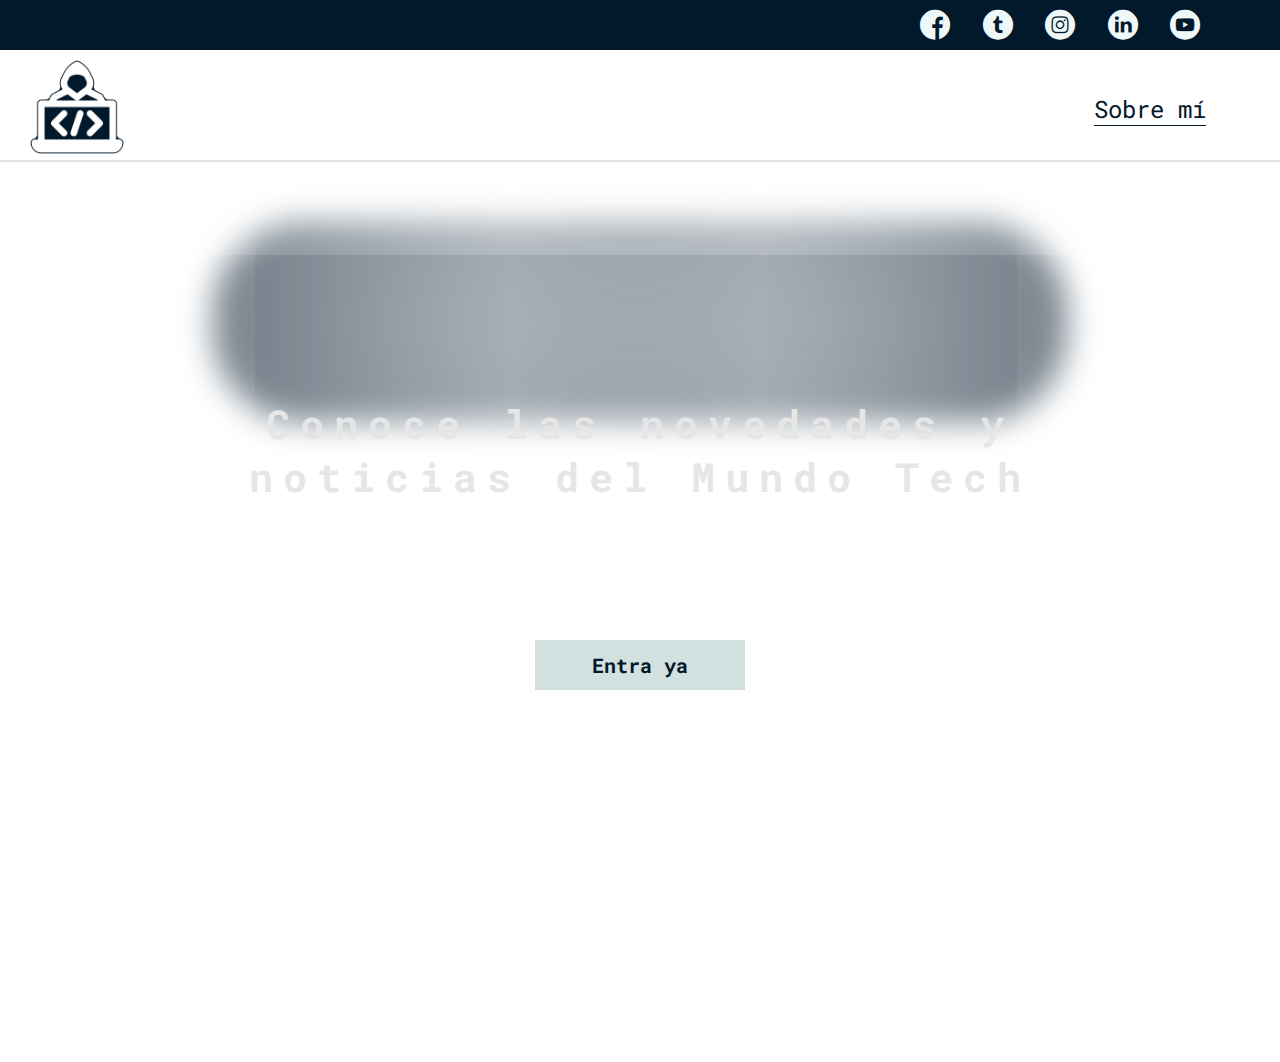
<file: index.html>
<!DOCTYPE html>
<html lang="en">
<head>
    <meta charset="UTF-8">
    <meta http-equiv="X-UA-Compatible" content="IE=edge">
    <meta name="viewport" content="width=device-width, initial-scale=1.0">
    <link rel="stylesheet" href="./css/main.css">
    <link rel="stylesheet" href="./assets/font/flaticon.css">
    <link rel="stylesheet" href="./css/media-queries.css">
    <title>Mi Blog</title>
</head>
<body class="home-body">
    <header>
        <section class="header-icons-container">
            <div class="icons">
                <a href=""><span class="flaticon-001-facebook"></span></a>
                <a href=""><span class="flaticon-002-twitter"></span></a>
                <a href=""><span class="flaticon-011-instagram"></span></a>
                <a href=""><span class="flaticon-010-linkedin"></span></a>
                <a href=""><span class="flaticon-008-youtube"></span></a>
            </div>
        </section>
        <nav>
            <section class="nav-logo-container">
                <a href="./index.html"><img  class="img-logo-container" src="./assets/img/Logo2.png" alt="Logo Blog"></a>
            </section>
            <section class="profile-link">
                <a href="perfil.html">Sobre mí</a>
            </section>
        </nav>
    </header>
    <main class="home-main">
        <div class="home-main-text-container">
               
        </div>
        <section>
            <p class="home-main-text">Conoce las novedades y noticias del Mundo Tech</p>
            <button class="home-main-button">
                <a href="blogs.html"> Entra ya</a>
            </button>
        </section>
    </main>
</body>
</html>
</file>
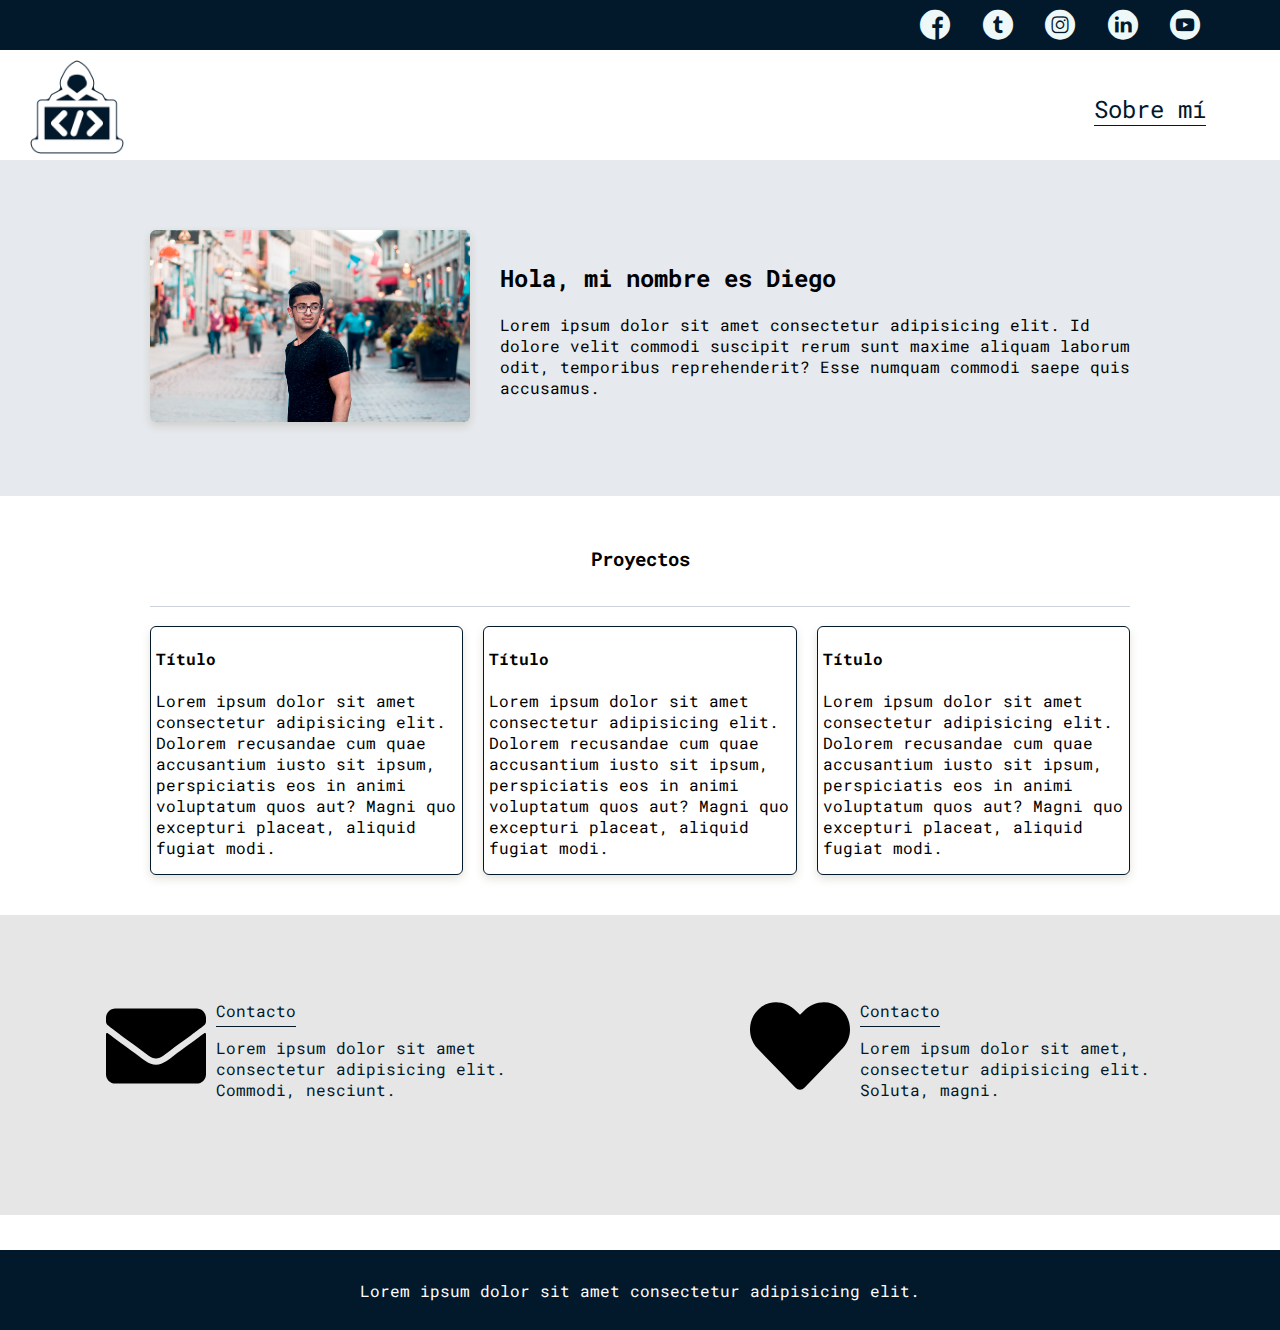
<file: perfil.html>
<!DOCTYPE html>
<html lang="en">
<head>
    <meta charset="UTF-8">
    <meta http-equiv="X-UA-Compatible" content="IE=edge">
    <meta name="viewport" content="width=device-width, initial-scale=1.0">
    <link rel="stylesheet" href="./css/main.css">
    <link rel="stylesheet" href="./assets/font/flaticon.css">
    <link rel="stylesheet" href="./css/media-queries.css">
    <title>Mi Blog</title>
</head>
<body>
    <header>
        <section class="header-icons-container">
            <div class="icons">
                <a href=""><span class="flaticon-001-facebook"></span></a>
                <a href=""><span class="flaticon-002-twitter"></span></a>
                <a href=""><span class="flaticon-011-instagram"></span></a>
                <a href=""><span class="flaticon-010-linkedin"></span></a>
                <a href=""><span class="flaticon-008-youtube"></span></a>
            </div>
        </section>
        <nav>
            <section class="nav-logo-container">
                <a href="./index.html"><img  class="img-logo-container" src="./assets/img/Logo2.png" alt="Logo Blog"></a>
            </section>
            <section class="profile-link">
                <a href="perfil.html">Sobre mí</a>
            </section>
        </nav>
    </header>
    <main>
        <section class="profile-main-container">
            <div class="grid-container profile-container">
                <div>
                    <img src="assets/img/profile-pic.jpg" alt="">
                </div>
                <div class="profile-text-container">
                    <h2>Hola, mi nombre es Diego</h2>
                    <p>Lorem ipsum dolor sit amet consectetur adipisicing elit. Id dolore velit commodi suscipit rerum sunt maxime aliquam laborum odit, temporibus reprehenderit? Esse numquam commodi saepe quis accusamus.</p>
                </div>
            </div>
        </section>
        <section class="profile-main-proyects">
            <div class="grid-container">
                <h3>Proyectos</h3>
                <div class="proyects-main-container">
                    <article class="proyect-container">
                        <h4>Título</h4>
                        <p>Lorem ipsum dolor sit amet consectetur adipisicing elit. Dolorem recusandae cum quae accusantium iusto sit ipsum, perspiciatis eos in animi voluptatum quos aut? Magni quo excepturi placeat, aliquid fugiat modi.</p>
                    </article>
                    <article class="proyect-container">
                        <h4>Título</h4>
                        <p>Lorem ipsum dolor sit amet consectetur adipisicing elit. Dolorem recusandae cum quae accusantium iusto sit ipsum, perspiciatis eos in animi voluptatum quos aut? Magni quo excepturi placeat, aliquid fugiat modi.</p>
                    </article>
                    <article class="proyect-container">
                        <h4>Título</h4>
                        <p>Lorem ipsum dolor sit amet consectetur adipisicing elit. Dolorem recusandae cum quae accusantium iusto sit ipsum, perspiciatis eos in animi voluptatum quos aut? Magni quo excepturi placeat, aliquid fugiat modi.</p>
                    </article>
                </div>
            </div>
        </section>

        <section class="contact-main-container">
            <div>
                <img src="./assets/img/013-newsletter.svg" alt="Imagen de contacto">
                <div  class="contact-left">
                    <a href="">Contacto</a>
                    <p>Lorem ipsum dolor sit amet consectetur adipisicing elit. Commodi, nesciunt.</p>
                </div>
            </div>
            <div>
                <img src="./assets/img/006-like.svg" alt="Imagen de contacto">
                <div class="contact-right">
                    <a href="">Contacto</a>
                    <p>Lorem ipsum dolor sit amet, consectetur adipisicing elit. Soluta, magni.</p>
                </div>
            </div>
        </section>
    </main>
    <footer>
        <p>Lorem ipsum dolor sit amet consectetur adipisicing elit.</p>
    </footer>
</body>
</html>
</file>
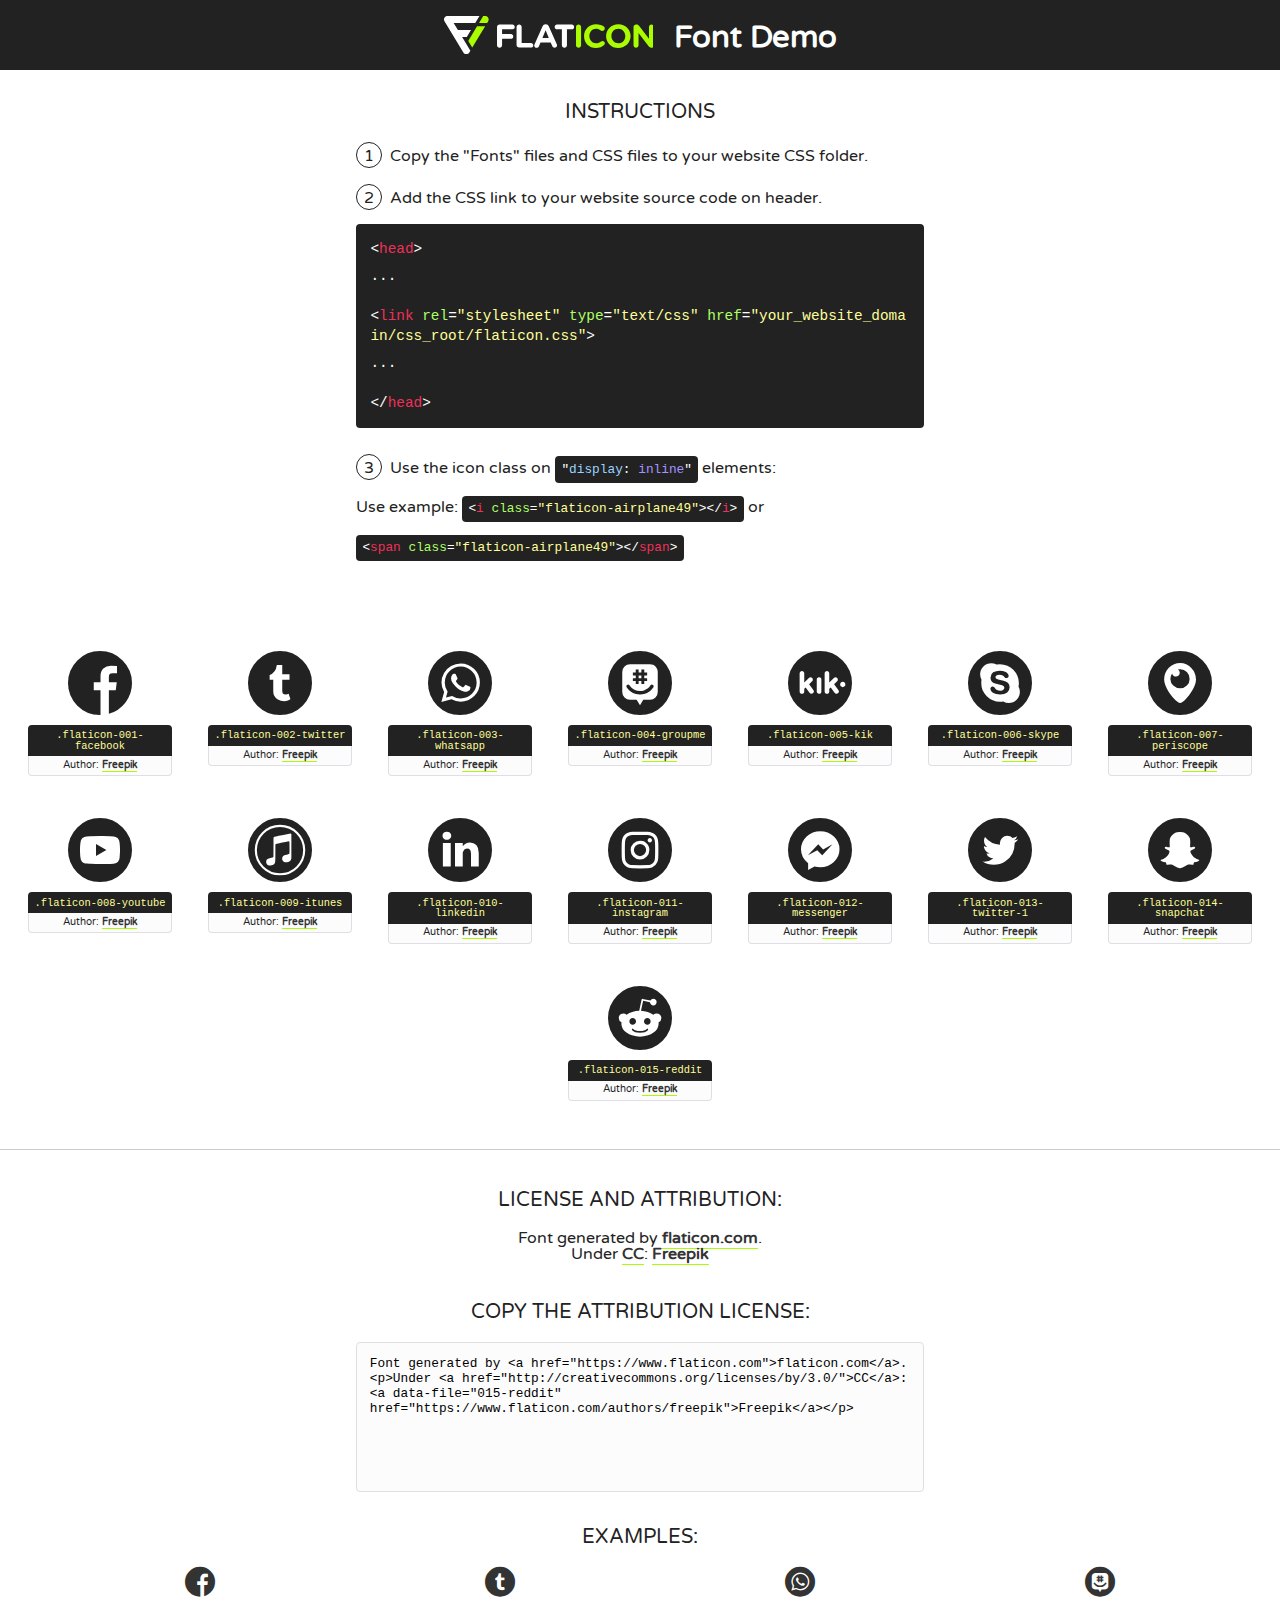
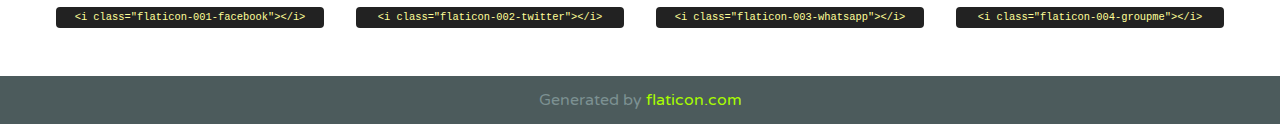
<file: assets/font/flaticon.html>
<!DOCTYPE html>
<!--
  Flaticon icon font: Flaticon
  Creation date: 20/12/2018 09:27
-->
<html>
<!DOCTYPE html>
<html>

<head>
    <title>Flaticon WebFont</title>
    <link href="http://fonts.googleapis.com/css?family=Varela+Round" rel="stylesheet" type="text/css" />
    <link rel="stylesheet" type="text/css" href="flaticon.css">
    <meta charset="UTF-8">
    <style>
    html, body, div, span, applet, object, iframe,
    h1, h2, h3, h4, h5, h6, p, blockquote, pre,
    a, abbr, acronym, address, big, cite, code,
    del, dfn, em, img, ins, kbd, q, s, samp,
    small, strike, strong, sub, sup, tt, var,
    b, u, i, center,
    dl, dt, dd, ol, ul, li,
    fieldset, form, label, legend,
    table, caption, tbody, tfoot, thead, tr, th, td,
    article, aside, canvas, details, embed, 
    figure, figcaption, footer, header, hgroup, 
    menu, nav, output, ruby, section, summary,
    time, mark, audio, video {
        margin: 0;
        padding: 0;
        border: 0;
        font-size: 100%;
        font: inherit;
        vertical-align: baseline;
    }
    /* HTML5 display-role reset for older browsers */
    article, aside, details, figcaption, figure, 
    footer, header, hgroup, menu, nav, section {
        display: block;
    }
    body {
        line-height: 1;
    }
    ol, ul {
        list-style: none;
    }
    blockquote, q {
        quotes: none;
    }
    blockquote:before, blockquote:after,
    q:before, q:after {
        content: '';
        content: none;
    }
    table {
        border-collapse: collapse;
        border-spacing: 0;
    }
    body {
        font-family: 'Varela Round', Helvetica, Arial, sans-serif;
        font-size: 16px;
        color: #222;
    }
    a {
        color: #333;
        border-bottom: 1px solid #a9fd00;
        font-weight: bold;
        text-decoration: none;
    }
    * {
        -moz-box-sizing: border-box;
        -webkit-box-sizing: border-box;
        box-sizing: border-box;
        margin: 0;
        padding: 0;
    }
    [class^="flaticon-"]:before, [class*=" flaticon-"]:before, [class^="flaticon-"]:after, [class*=" flaticon-"]:after {
        font-family: Flaticon;
        font-size: 30px;
        font-style: normal;
        margin-left: 20px;
        color: #333;
    }
    .wrapper {
        max-width: 600px;
        margin: auto;
        padding: 0 1em;
    }
    .title {
        font-size: 1.25em;
        text-align: center;
        margin-bottom: 1em;
        text-transform: uppercase;
    }
    header {
        text-align: center;
        background-color: #222;
        color: #fff;
        padding: 1em;
    }
    header .logo {
        width: 210px;
        height: 38px;
        display: inline-block;
        vertical-align: middle;
        margin-right: 1em;
        border: none;
    }
    header strong {
        font-size: 1.95em;
        font-weight: bold;
        vertical-align: middle;
        margin-top: 5px;
        display: inline-block;
    }
    .demo {
        margin: 2em auto;
        line-height: 1.25em;
    }
    .demo ul li {
        margin-bottom: 1em;
    }
    .demo ul li .num {
        color: #222;
        border-radius: 20px;
        display: inline-block;
        width: 26px;
        padding: 3px;
        height: 26px;
        text-align: center;
        margin-right: 0.5em;
        border: 1px solid #222;
    }
    .demo ul li code {
        background-color: #222;
        border-radius: 4px;
        padding: 0.25em 0.5em;
        display: inline-block;
        color: #fff;
        font-family: Consolas,Monaco,Lucida Console,Liberation Mono,DejaVu Sans Mono,Bitstream Vera Sans Mono,Courier New, monospace;
        font-weight: lighter;
        margin-top: 1em;
        font-size: 0.8em;
        word-break: break-all;
    }
    .demo ul li code.big {
        padding: 1em;
        font-size: 0.9em;
    }
    .demo ul li code .red {
        color: #EF3159;
    }
    .demo ul li code .green {
        color: #ACFF65;
    }
    .demo ul li code .yellow {
        color: #FFFF99;
    }
    .demo ul li code .blue {
        color: #99D3FF;
    }
    .demo ul li code .purple {
        color: #A295FF;
    }
    .demo ul li code .dots {
        margin-top: 0.5em;
        display: block;
    }
    #glyphs {
        border-bottom: 1px solid #ccc;
        padding: 2em 0;
        text-align: center;
    }
    .glyph {
        display: inline-block;
        width: 9em;
        margin: 1em;
        text-align: center;
        vertical-align: top;
        background: #FFF;
    }
    .glyph .glyph-icon {
        padding: 10px;
        display: block;
        font-family:"Flaticon";
        font-size: 64px;
        line-height: 1;
    }
    .glyph .glyph-icon:before {
        font-size: 64px;
        color: #222;
        margin-left: 0;
    }
    .class-name {
        font-size: 0.65em;
        background-color: #222;
        color: #fff;
        border-radius: 4px 4px 0 0;
        padding: 0.5em;
        color: #FFFF99;
        font-family: Consolas,Monaco,Lucida Console,Liberation Mono,DejaVu Sans Mono,Bitstream Vera Sans Mono,Courier New, monospace;
    }
    .author-name {
        font-size: 0.6em;
        background-color: #fcfcfd;
        border: 1px solid #DEDEE4;
        border-top: 0;
        border-radius: 0 0 4px 4px;
        padding: 0.5em;
    }
    .class-name:last-child {
        font-size: 10px;
        color:#888;
    }
    .class-name:last-child a {
        font-size: 10px;
        color:#555;
    }
    .class-name:last-child a:hover {
        color:#a9fd00;
    }
    .glyph > input {
        display: block;
        width: 100px;
        margin: 5px auto;
        text-align: center;
        font-size: 12px;
        cursor: text;
    }
    .glyph > input.icon-input {
        font-family:"Flaticon";
        font-size: 16px;
        margin-bottom: 10px;
    }
    .attribution .title {
        margin-top: 2em;
    }
    .attribution textarea {
        background-color: #fcfcfd;
        padding: 1em;
        border: none;
        box-shadow: none;
        border: 1px solid #DEDEE4;
        border-radius: 4px;
        resize: none;
        width: 100%;
        height: 150px;
        font-size: 0.8em;
        font-family: Consolas,Monaco,Lucida Console,Liberation Mono,DejaVu Sans Mono,Bitstream Vera Sans Mono,Courier New, monospace;
        -webkit-appearance: none;
    }
    .iconsuse {
        margin: 2em auto;
        text-align: center;
        max-width: 1200px;
    }
    .iconsuse:after {
        content: '';
        display: table;
        clear: both;
    }
    .iconsuse .image {
        float: left;
        width: 25%;
        padding: 0 1em;
    }
    .iconsuse .image p {
        margin-bottom: 1em;
    }
    .iconsuse .image span {
        display: block;
        font-size: 0.65em;
        background-color: #222;
        color: #fff;
        border-radius: 4px;
        padding: 0.5em;
        color: #FFFF99;
        margin-top: 1em;
        font-family: Consolas,Monaco,Lucida Console,Liberation Mono,DejaVu Sans Mono,Bitstream Vera Sans Mono,Courier New, monospace;
    }
    #footer {
        text-align: center;
        background-color: #4C5B5C;
        color: #7c9192;
        padding: 1em;
    }
    #footer a {
        border: none;
        color: #a9fd00;
        font-weight: normal;
    }
    @media (max-width: 960px) {
        .iconsuse .image {
            width: 50%;
        }
    }
    @media (max-width: 560px) {
        .iconsuse .image {
            width: 100%;
        }
    }
    </style>
</head>

<body class="characters-off">

    <header>
        <a href="https://www.flaticon.com" target="_blank" class="logo">
            <svg version="1.1" xmlns="http://www.w3.org/2000/svg" xmlns:xlink="http://www.w3.org/1999/xlink" xmlns:a="http://ns.adobe.com/AdobeSVGViewerExtensions/3.0/" viewBox="0 0 560.875 102.036" enable-background="new 0 0 560.875 102.036" xml:space="preserve">
                <defs>
                </defs>
                <g>
                    <g class="letters">
                        <path fill="#ffffff" d="M141.596,29.675c0-3.777,2.985-6.767,6.764-6.767h34.438c3.426,0,6.15,2.728,6.15,6.15
                        c0,3.43-2.724,6.149-6.15,6.149h-27.674v13.091h23.719c3.429,0,6.151,2.724,6.151,6.15c0,3.43-2.723,6.149-6.151,6.149h-23.719
                        v17.574c0,3.773-2.986,6.761-6.764,6.761c-3.779,0-6.764-2.989-6.764-6.761V29.675z"></path>
                        <path fill="#ffffff" d="M193.844,29.149c0-3.781,2.985-6.767,6.764-6.767c3.776,0,6.763,2.985,6.763,6.767v42.957h25.039
                        c3.426,0,6.149,2.726,6.149,6.153c0,3.425-2.723,6.15-6.149,6.15h-31.802c-3.779,0-6.764-2.986-6.764-6.768V29.149z"></path>
                        <path fill="#ffffff" d="M241.891,75.71l21.438-48.407c1.492-3.341,4.215-5.357,7.906-5.357h0.792
                        c3.686,0,6.323,2.017,7.815,5.357l21.439,48.407c0.436,0.967,0.701,1.845,0.701,2.723c0,3.602-2.809,6.501-6.414,6.501
                        c-3.161,0-5.269-1.845-6.499-4.655l-4.132-9.661h-27.059l-4.301,10.102c-1.144,2.631-3.426,4.214-6.237,4.214
                        c-3.517,0-6.24-2.81-6.24-6.325C241.1,77.64,241.451,76.677,241.891,75.71z M279.932,58.666l-8.521-20.297l-8.526,20.297H279.932
                        z"></path>
                        <path fill="#ffffff" d="M314.864,35.387H301.86c-3.429,0-6.239-2.813-6.239-6.238c0-3.429,2.811-6.24,6.239-6.24h39.533
                        c3.426,0,6.237,2.811,6.237,6.24c0,3.425-2.811,6.238-6.237,6.238h-13.001v42.785c0,3.773-2.99,6.761-6.764,6.761
                        c-3.779,0-6.764-2.989-6.764-6.761V35.387z"></path>
                        <path fill="#A9FD00" d="M352.615,29.149c0-3.781,2.985-6.767,6.767-6.767c3.774,0,6.761,2.985,6.761,6.767v49.024
                        c0,3.773-2.987,6.761-6.761,6.761c-3.781,0-6.767-2.989-6.767-6.761V29.149z"></path>
                        <path fill="#A9FD00" d="M374.132,53.836v-0.179c0-17.481,13.178-31.801,32.065-31.801c9.22,0,15.459,2.458,20.557,6.238
                        c1.402,1.054,2.637,2.985,2.637,5.357c0,3.692-2.985,6.59-6.681,6.59c-1.845,0-3.071-0.702-4.044-1.319
                        c-3.776-2.813-7.729-4.393-12.562-4.393c-10.364,0-17.831,8.611-17.831,19.154v0.173c0,10.542,7.291,19.329,17.831,19.329
                        c5.715,0,9.492-1.756,13.359-4.834c1.049-0.874,2.458-1.491,4.039-1.491c3.429,0,6.325,2.813,6.325,6.236
                        c0,2.106-1.056,3.78-2.282,4.834c-5.539,4.834-12.036,7.733-21.878,7.733C387.572,85.464,374.132,71.493,374.132,53.836z"></path>
                        <path fill="#A9FD00" d="M433.009,53.836v-0.179c0-17.481,13.79-31.801,32.766-31.801c18.981,0,32.592,14.143,32.592,31.628v0.173
                        c0,17.483-13.785,31.807-32.769,31.807C446.625,85.464,433.009,71.32,433.009,53.836z M484.224,53.836v-0.179
                        c0-10.539-7.725-19.326-18.626-19.326c-10.893,0-18.449,8.611-18.449,19.154v0.173c0,10.542,7.73,19.329,18.626,19.329
                        C476.676,72.986,484.224,64.378,484.224,53.836z"></path>
                        <path fill="#A9FD00" d="M506.233,29.321c0-3.774,2.99-6.763,6.767-6.763h1.401c3.252,0,5.183,1.583,7.029,3.953l26.093,34.265
                        V29.059c0-3.692,2.99-6.677,6.681-6.677c3.683,0,6.671,2.985,6.671,6.677v48.934c0,3.78-2.987,6.765-6.764,6.765h-0.436
                        c-3.257,0-5.188-1.581-7.034-3.953l-27.056-35.492v32.944c0,3.687-2.985,6.676-6.678,6.676c-3.683,0-6.673-2.989-6.673-6.676
                        V29.321z"></path>
                    </g>
                    <g class="insignia">
                        <path fill="#ffffff" d="M48.372,56.137h12.517l11.156-18.537H37.186L25.688,18.539h57.825L94.668,0H9.271
                        C5.925,0,2.842,1.801,1.198,4.716c-1.644,2.907-1.593,6.482,0.134,9.343l50.38,83.501c1.678,2.781,4.689,4.476,7.938,4.476
                        c3.246,0,6.257-1.695,7.935-4.476l2.898-4.804L48.372,56.137z"></path>
                        <g class="i">
                            <path fill="#A9FD00" d="M93.575,18.539h0.031v0.004l21.652,0.004l2.705-4.488c1.727-2.861,1.778-6.436,0.133-9.343
                            C116.454,1.801,113.371,0,110.026,0h-5.294L93.575,18.539z"></path>
                            <polygon fill="#A9FD00" points="88.291,27.356 64.725,66.486 75.519,84.404 109.942,27.356"></polygon>
                        </g>
                    </g>
                </g>
            </svg>
        </a>
        <strong>Font Demo</strong>
    </header>


    <section class="demo wrapper">

        <p class="title">Instructions</p>

        <ul>
            <li>
                <span class="num">1</span>Copy the "Fonts" files and CSS files to your website CSS folder.
            </li>
            <li>
                <span class="num">2</span>Add the CSS link to your website source code on header.
                <code class="big">
                    &lt;<span class="red">head</span>&gt;
                    <br/><span class="dots">...</span>
                    <br/>&lt;<span class="red">link</span> <span class="green">rel</span>=<span class="yellow">"stylesheet"</span> <span class="green">type</span>=<span class="yellow">"text/css"</span> <span class="green">href</span>=<span class="yellow">"your_website_domain/css_root/flaticon.css"</span>&gt;
                    <br/><span class="dots">...</span>
                    <br/>&lt;/<span class="red">head</span>&gt;
                </code>
            </li>

            <li>
                <p>
                    <span class="num">3</span>Use the icon class on <code>"<span class="blue">display</span>:<span class="purple"> inline</span>"</code> elements:
                    <br />
                    Use example: <code>&lt;<span class="red">i</span> <span class="green">class</span>=<span class="yellow">&quot;flaticon-airplane49&quot;</span>&gt;&lt;/<span class="red">i</span>&gt;</code> or <code>&lt;<span class="red">span</span> <span class="green">class</span>=<span class="yellow">&quot;flaticon-airplane49&quot;</span>&gt;&lt;/<span class="red">span</span>&gt;</code>
            </li>
        </ul>

    </section>




   <section id="glyphs">          
    
      
        <div class="glyph"><div class="glyph-icon flaticon-001-facebook"></div>
            <div class="class-name">.flaticon-001-facebook</div>
            <div class="author-name">Author: <a data-file="001-facebook" href="https://www.flaticon.com/authors/freepik">Freepik</a> </div> 
        </div>        
        
        <div class="glyph"><div class="glyph-icon flaticon-002-twitter"></div>
            <div class="class-name">.flaticon-002-twitter</div>
            <div class="author-name">Author: <a data-file="002-twitter" href="https://www.flaticon.com/authors/freepik">Freepik</a> </div> 
        </div>        
        
        <div class="glyph"><div class="glyph-icon flaticon-003-whatsapp"></div>
            <div class="class-name">.flaticon-003-whatsapp</div>
            <div class="author-name">Author: <a data-file="003-whatsapp" href="https://www.flaticon.com/authors/freepik">Freepik</a> </div> 
        </div>        
        
        <div class="glyph"><div class="glyph-icon flaticon-004-groupme"></div>
            <div class="class-name">.flaticon-004-groupme</div>
            <div class="author-name">Author: <a data-file="004-groupme" href="https://www.flaticon.com/authors/freepik">Freepik</a> </div> 
        </div>        
        
        <div class="glyph"><div class="glyph-icon flaticon-005-kik"></div>
            <div class="class-name">.flaticon-005-kik</div>
            <div class="author-name">Author: <a data-file="005-kik" href="https://www.flaticon.com/authors/freepik">Freepik</a> </div> 
        </div>        
        
        <div class="glyph"><div class="glyph-icon flaticon-006-skype"></div>
            <div class="class-name">.flaticon-006-skype</div>
            <div class="author-name">Author: <a data-file="006-skype" href="https://www.flaticon.com/authors/freepik">Freepik</a> </div> 
        </div>        
        
        <div class="glyph"><div class="glyph-icon flaticon-007-periscope"></div>
            <div class="class-name">.flaticon-007-periscope</div>
            <div class="author-name">Author: <a data-file="007-periscope" href="https://www.flaticon.com/authors/freepik">Freepik</a> </div> 
        </div>        
        
        <div class="glyph"><div class="glyph-icon flaticon-008-youtube"></div>
            <div class="class-name">.flaticon-008-youtube</div>
            <div class="author-name">Author: <a data-file="008-youtube" href="https://www.flaticon.com/authors/freepik">Freepik</a> </div> 
        </div>        
        
        <div class="glyph"><div class="glyph-icon flaticon-009-itunes"></div>
            <div class="class-name">.flaticon-009-itunes</div>
            <div class="author-name">Author: <a data-file="009-itunes" href="https://www.flaticon.com/authors/freepik">Freepik</a> </div> 
        </div>        
        
        <div class="glyph"><div class="glyph-icon flaticon-010-linkedin"></div>
            <div class="class-name">.flaticon-010-linkedin</div>
            <div class="author-name">Author: <a data-file="010-linkedin" href="https://www.flaticon.com/authors/freepik">Freepik</a> </div> 
        </div>        
        
        <div class="glyph"><div class="glyph-icon flaticon-011-instagram"></div>
            <div class="class-name">.flaticon-011-instagram</div>
            <div class="author-name">Author: <a data-file="011-instagram" href="https://www.flaticon.com/authors/freepik">Freepik</a> </div> 
        </div>        
        
        <div class="glyph"><div class="glyph-icon flaticon-012-messenger"></div>
            <div class="class-name">.flaticon-012-messenger</div>
            <div class="author-name">Author: <a data-file="012-messenger" href="https://www.flaticon.com/authors/freepik">Freepik</a> </div> 
        </div>        
        
        <div class="glyph"><div class="glyph-icon flaticon-013-twitter-1"></div>
            <div class="class-name">.flaticon-013-twitter-1</div>
            <div class="author-name">Author: <a data-file="013-twitter-1" href="https://www.flaticon.com/authors/freepik">Freepik</a> </div> 
        </div>        
        
        <div class="glyph"><div class="glyph-icon flaticon-014-snapchat"></div>
            <div class="class-name">.flaticon-014-snapchat</div>
            <div class="author-name">Author: <a data-file="014-snapchat" href="https://www.flaticon.com/authors/freepik">Freepik</a> </div> 
        </div>        
        
        <div class="glyph"><div class="glyph-icon flaticon-015-reddit"></div>
            <div class="class-name">.flaticon-015-reddit</div>
            <div class="author-name">Author: <a data-file="015-reddit" href="https://www.flaticon.com/authors/freepik">Freepik</a> </div> 
        </div>        
        

    </section>



    <section class="attribution wrapper"   style="text-align:center;">

      <div class="title">License and attribution:</div><div class="attrDiv">Font generated by <a href="https://www.flaticon.com">flaticon.com</a>. <div><p>Under <a href="http://creativecommons.org/licenses/by/3.0/">CC</a>: <a data-file="015-reddit" href="https://www.flaticon.com/authors/freepik">Freepik</a></p>  </div>
      </div>
      <div class="title">Copy the Attribution License:</div>

    <textarea onclick="this.focus();this.select();">Font generated by &lt;a href=&quot;https://www.flaticon.com&quot;&gt;flaticon.com&lt;/a&gt;. <p>Under <a href="http://creativecommons.org/licenses/by/3.0/">CC</a>: <a data-file="015-reddit" href="https://www.flaticon.com/authors/freepik">Freepik</a></p>  
     </textarea>

    </section>

    <section class="iconsuse">

          <div class="title">Examples:</div>            
             
            <div class="image">
                <p>
                    <i class="glyph-icon flaticon-001-facebook"></i> 
                    <span>&lt;i class=&quot;flaticon-001-facebook&quot;&gt;&lt;/i&gt;</span>
                </p>
            </div>
            
            <div class="image">
                <p>
                    <i class="glyph-icon flaticon-002-twitter"></i> 
                    <span>&lt;i class=&quot;flaticon-002-twitter&quot;&gt;&lt;/i&gt;</span>
                </p>
            </div>
            
            <div class="image">
                <p>
                    <i class="glyph-icon flaticon-003-whatsapp"></i> 
                    <span>&lt;i class=&quot;flaticon-003-whatsapp&quot;&gt;&lt;/i&gt;</span>
                </p>
            </div>
            
            <div class="image">
                <p>
                    <i class="glyph-icon flaticon-004-groupme"></i> 
                    <span>&lt;i class=&quot;flaticon-004-groupme&quot;&gt;&lt;/i&gt;</span>
                </p>
            </div>
                       
        </div>
                            
    </section>

<div id="footer">
    <div>Generated by <a href="https://www.flaticon.com">flaticon.com</a>
    </div>
</div>



</body>
</html>
</file>
<file: css/main.css>
@import url('https://fonts.googleapis.com/css?family=Roboto+Mono:400,500,700|Roboto+Slab:400,700|Roboto:400,500,700,900&display=swap');

body {
    font-family: 'Roboto Mono', monospace;
    margin: 0;
    padding: 0;
}



.grid-container {
    max-width: 980px;
    margin: auto;
}

a {
    text-decoration: none;
    display: inline;
    color: black;
}

header {
    width: 100%;
    height: 140px;
    display: grid;
    grid-template-rows: 1fr 1fr;
}
header .header-icons-container {
    width: 100%;
    height: 50px;
    display: grid;
    background-color: #02182b;
}

header .header-icons-container .icons {
    width: 300px;
    height: auto;
    display: flex;
    justify-items: flex-end;
    align-items: center;
    justify-content: space-between;
    justify-self: end;
    margin-right: 80px;
}

header .icons span {
    color: #eef8f8;
}

nav {
    display: grid;
    grid-template-columns: 1fr 1fr;
    height: 90px;
}

nav .nav-logo-container {
    margin-left: 20px;
}


nav .nav-logo-container img {
    width: 114px;
}

nav .profile-link {
    display: flex;
    align-items: center;
    justify-content: flex-end;
    margin-right: 74px;
}

nav .profile-link a {
    font-size: 24px;
    color:  #02182b;
    border-bottom: 1px solid  #02182b;
}

.home-main {
    display: grid;
    grid-template-columns:  1fr 4fr 1fr;
    border-top: 2px solid  rgba(89, 74, 30, 0.16);
    margin-top: 20px;
    height: 100vh;
    background-color: rgb(14, 13, 13);
    background: url("https://images.pexels.com/photos/1714208/pexels-photo-1714208.jpeg?auto=compress&cs=tinysrgb&dpr=2&h=650&w=940") 
    no-repeat
    center/cover;
}

.home-main section {
    display: grid;
    grid-column: 2;
    justify-items: center;
    height: 350px;
    margin-top: 80px;
}

.home-main-text {
    font-family: 'Roboto mono', monospace;
    font-size: 40px;
    font-weight: 700;
    letter-spacing: 10px;
    color: #e6e6e6;
    text-align: center;
    border-radius: 22px;
    position: relative;
    bottom: 220px;
    display: inline-block;
}

.home-main-text-container {
    position: relative;
    top: 60px;
    height: 200px;
    grid-column: 2;
    border-radius: 90px;
    box-shadow: inset 0 0 2000px  #02182b;
    filter: blur(16px);
    -webkit-transition: 0.2s;
}

.home-main-button {
    width: 210px;
    height: 50px;
    position: relative;
    bottom: 180px;
    border: none;
    background:  #d2e0e0;
    display: grid;
    align-items: center;
    -webkit-transition: 0.2s;
}

.home-main-button:hover {
    width: 212px;
    height: 52px;
    box-shadow: 0px 8px 12px rgba(30, 75, 89, 0.726);
    filter: blur(0.1px);
    font-size: 22px;
}

.home-main-button a {
    font-family: 'Roboto mono', monospace;
    font-weight: 700;
    font-size: 20px;
    color: #02182b;
}

.blogs-main {
    display: grid;
}

.blogs-news-container {
    background-color: #e6e9ed;
    margin-top: 20px;
    padding: 0px 50px 40px;
    height: 90%;
}

.blogs-main-new {
    display: grid;
    grid-template-columns: 2fr 1fr;
    grid-template-rows: 2fr;
}

.blogs-news-img-container {
    grid-column: 1;
}

.blogs-news-img-container img {
    width: 85%;
}

.blogs-news-info-container {
    grid-column: 2;
}

.blogs-news-info-container p {
    margin-bottom: 35px;
    

}

.blogs-posts-container {
    padding: 0 50px 40px;
    text-align: center;
}

.blogs-posts-container h3 {
    border-bottom: 1px solid #02182b;
    padding-bottom: 20px;
    padding-top: 40px;
    text-align: center;
}

.blogs-button {
    border: 1px solid #02182b;
    padding: 10px 15px;
    font-size: 12px;
    -webkit-transition: 0.2s;
}

.blogs-button:hover {
    background-color: #02182b;
    color: #e6e6e6;
}

.blogs-posts-container .post-container {
    display: inline-block;
    padding: 8px;
    padding-bottom: 30px;
    max-width: 30%;
    margin-bottom: 50px;
    text-align: left;
    border: 0.5px solid #cdd2da;
    background-color: #e6e6e6;
    box-shadow: 0px 4px 8px rgba(89, 74, 30, 0.16);
    border-radius: 6px;
}

.blogs-posts-container .post-container p {
    margin-bottom: 35px;

}



.blogs-posts-container .post-container img {
    width: 100%;
}

footer {
    width: 100%;
    height: 80px;
    background-color: #02182b;
    border-top: 35px solid white;
    text-align: center;
}
footer p {
    color: white;
    margin-top: 30px;
}

.blogpost-img-container {
    padding: 0 50px 40px;
    display: flex;
    justify-content: center;
    margin-top: 40px;
}
.blogpost-img-container img {
    width: 70%;

}

.blogpost-main-container {
    padding: 0 50px 40px;
}
.blogpost-main-container h3 {
    border-bottom: 1px solid #cdd2da;
    padding-bottom: 20px;
    
}
.blogpost-main-container article h1 {
    font-size: 35px;
    text-align: center;
}

.contact-main-container {
    width: 100%;
    min-height: 250px;
    background-color:#e6e6e6;
    color: #02182b;
    text-align: center;
    padding-bottom: 50px;
}

.info-main-conainer p {
    margin: 0 auto;
    width: 70%;
    text-align: justify;
}
.contact-main-container div {
    display: inline-block;
    width: 49.5%;
    height: 100%;
}
.contact-main-container div a {
    border-bottom: 1px solid  #02182b;
    color: #02182b;
    padding-bottom: 5px;
}
.contact-main-container .contact-left, .contact-right {
    text-align: initial;
    margin-top: 85px;
}

.contact-main-container img {
    width: 100px;
}

.profile-main-container {
    padding: 70px 40px;
    background-color: #e6e9ed;
    margin-top: 20px;
    margin-bottom: 50px;
}
.profile-main-container img {
    width: 320px;
    margin-right: 30px;
    box-shadow: 0px 4px 8px rgba(89, 74, 30, 0.16);
    border-radius: 6px;
}
.profile-main-container .profile-container {
    display: flex;
}

.profile-text-container {
align-self: center;
}

.profile-main-proyects {
    padding: 0 50px 40px;
}
.profile-main-proyects h3 {
    border-bottom: 1px solid #cdd2da;
    padding-bottom: 35px;
    text-align: center;
}
.proyects-main-container {
    display: grid;
    grid-template-columns: 1fr 1fr 1fr;
    gap: 20px;
}
.proyect-container {
    padding: 0 5px;
    border-radius: 6px;
    border: 0.5px solid #02182b;
    box-shadow: 0px 4px 8px rgba(89, 74, 30, 0.16);
}
</file>
<file: assets/font/flaticon.css>
/*
  	Flaticon icon font: Flaticon
  	Creation date: 20/12/2018 09:27
  	*/

@font-face {
  font-family: "Flaticon";
  src: url("./Flaticon.eot");
  src: url("./Flaticon.eot?#iefix") format("embedded-opentype"),
       url("./Flaticon.woff") format("woff"),
       url("./Flaticon.ttf") format("truetype"),
       url("./Flaticon.svg#Flaticon") format("svg");
  font-weight: normal;
  font-style: normal;
}

@media screen and (-webkit-min-device-pixel-ratio:0) {
  @font-face {
    font-family: "Flaticon";
    src: url("./Flaticon.svg#Flaticon") format("svg");
  }
}

[class^="flaticon-"]:before, [class*=" flaticon-"]:before,
[class^="flaticon-"]:after, [class*=" flaticon-"]:after {   
  font-family: Flaticon;
        font-size: 30px;
font-style: normal;
margin-left: 20px;
}

.flaticon-001-facebook:before { content: "\f100"; }
.flaticon-002-twitter:before { content: "\f101"; }
.flaticon-003-whatsapp:before { content: "\f102"; }
.flaticon-004-groupme:before { content: "\f103"; }
.flaticon-005-kik:before { content: "\f104"; }
.flaticon-006-skype:before { content: "\f105"; }
.flaticon-007-periscope:before { content: "\f106"; }
.flaticon-008-youtube:before { content: "\f107"; }
.flaticon-009-itunes:before { content: "\f108"; }
.flaticon-010-linkedin:before { content: "\f109"; }
.flaticon-011-instagram:before { content: "\f10a"; }
.flaticon-012-messenger:before { content: "\f10b"; }
.flaticon-013-twitter-1:before { content: "\f10c"; }
.flaticon-014-snapchat:before { content: "\f10d"; }
.flaticon-015-reddit:before { content: "\f10e"; }
</file>
<file: css/media-queries.css>
@media (max-width: 900px) {
    .blogs-main-new {
        grid-template-columns: 1fr;
        grid-template-rows: 3fr;
    }

    .blogs-news-img-container {
        grid-row: 2;
    }

    .blogs-news-info-container {
        grid-column: 1;
        grid-row: 3;
    }

    .blogs-posts-container .post-container {
        max-width: 45%;
    }
    .proyects-main-container {
        grid-template-columns: 1fr 1fr;
        grid-template-rows: 2fr;
    }
    .profile-main-container .profile-container {
        display: block;
    }
}

@media (max-width: 600px) {
    .blogs-posts-container .post-container {
        max-width: 95%;
    }
}
@media (max-width: 460px) {
    .proyects-main-container {
        grid-template-columns: 1fr;
        grid-template-rows: 3fr;
    }
}
</file>
